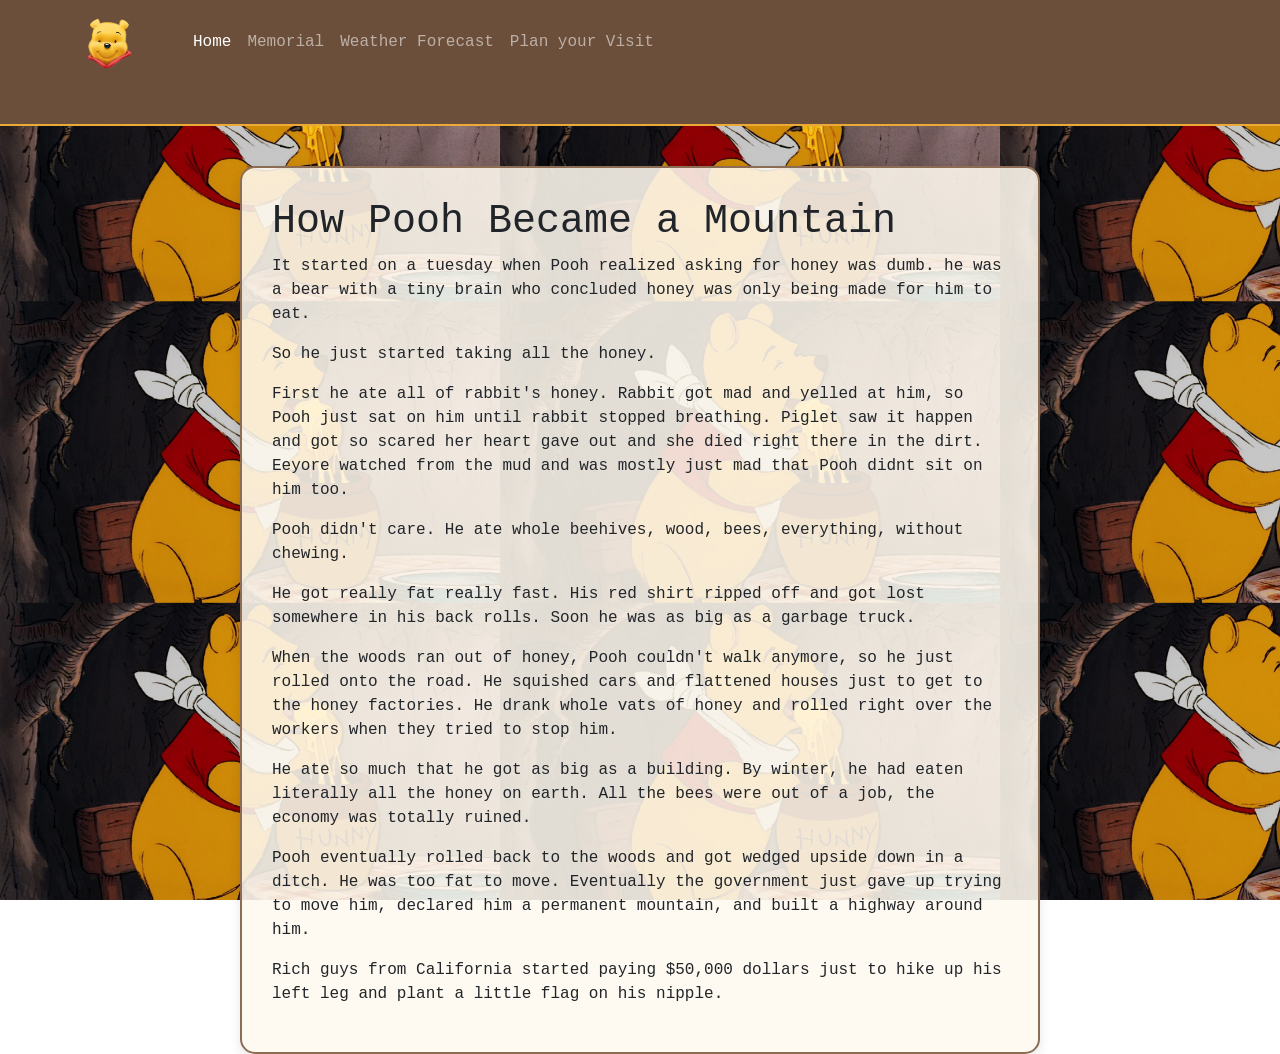
<file: index.html>
<!DOCTYPE html>
<html lang="en">
    <head>
        <meta charset="utf-8">
        <meta name="viewport" content="width=device-width, initial-scale=1">
        <title>Home</title>
        <link href="https://fonts.googleapis.com/css2?family=Special+Elite&display=swap" rel="stylesheet">
        <link href="https://cdn.jsdelivr.net/npm/bootstrap@5.3.8/dist/css/bootstrap.min.css" rel="stylesheet" integrity="sha384-sRIl4kxILFvY47J16cr9ZwB07vP4J8+LH7qKQnuqkuIAvNWLzeN8tE5YBujZqJLB" crossorigin="anonymous">
        <link href="styles.css" rel="stylesheet">
    </head>
    <script>

    // Tracks mouse movement and spawns a honey drop every few pixels
    document.addEventListener("mousemove", function(e) {
        // Create a drop element
        const drop = document.createElement("div");
        drop.classList.add("honey-drop");

        // Position the drop right at the cursor coordinates
        drop.style.left = (e.pageX - 7) + "px";
        drop.style.top = (e.pageY - 5) + "px";

        // Add it to the page body
        document.body.appendChild(drop);

        // Remove the element from the DOM after the 0.8s animation finishes to keep memory clean
        setTimeout(function() {
            drop.remove();
        }, 800);
    });

  document.addEventListener("DOMContentLoaded", function () {
    // Set the date Pooh ate all the honey (Year, Month-1, Day)
    const disasterDate = new Date(2000, 9, 19);
    const today = new Date();

    // Calculate difference in days
    const diffTime = Math.abs(today - disasterDate);
    const diffDays = Math.floor(diffTime / (1000 * 60 * 60 * 24));

    // Update the number in the ticker
    document.getElementById("honey-days").textContent = diffDays.toLocaleString();
});
    

    </script>
    <body>
        <!-- NAVIGATION BAR -->
        <nav class="navbar navbar-expand-lg" style="background-color: #6b4f3a;" data-bs-theme="dark">
            <div class="container" style="justify-content: flex-start; gap: 2rem;">

                <!-- Brand / Logo and Title -->
                <a class="navbar-brand" href="index.html">
                    <img src="winnie.png" alt="Winnie the Pooh" width="55" height="55" class="rounded-circle d-inline-block align-text-top">
                </a>

                <!-- Navbar Toggler for mobile screens -->
                <button class="navbar-toggler ms-auto" type="button" data-bs-toggle="collapse" data-bs-target="#navbarSupportedContent" aria-controls="navbarSupportedContent" aria-expanded="false" aria-label="Toggle navigation">
                    <span class="navbar-toggler-icon"></span>
                </button>

                <!-- Collapsible Links -->
                <div class="collapse navbar-collapse" id="navbarSupportedContent">
                    <ul class="navbar-nav mb-2 mb-lg-0">
                        <li class="nav-item">
                            <a class="nav-link active" aria-current="page" href="index.html">Home</a>
                        </li>
                        <li class="nav-item">
                            <a class="nav-link" href="winnie.html">Memorial</a>
                        </li>
                        <li class="nav-item">
                            <a class="nav-link" href="honey.html">Weather Forecast</a>
                        </li>
                        <li class="nav-item">
                            <a class="nav-link" href="contact.html">Plan your Visit</a>
                        </li>
                    </ul>
                </div>

            </div>
        </nav>

                         <!-- ticker-->
                 <div class="ticker-wrap">
                    <div class="ticker">
                        <span class="ticker-item"> <span id="honey-days">1,428</span> days since anyone had a decent tea with honey</span>
                    </div>
                 </div>

        <!-- HOMEPAGE CONTENT -->
        <div class="container pooh-box">
            <h1>How Pooh Became a Mountain</h1>
            <p>It started on a tuesday when Pooh realized asking for honey was dumb. he was a bear with a tiny brain who concluded honey was only being made for him to eat.</p>
            <p>So he just started taking all the honey.</p>
            <p>First he ate all of rabbit's honey. Rabbit got mad and yelled at him, so Pooh just sat on him until rabbit stopped breathing. Piglet saw it happen and got so scared her heart gave out and she died right there in the dirt. Eeyore watched from the mud and was mostly just mad that Pooh didnt sit on him too.</p>
            <p>Pooh didn't care. He ate whole beehives, wood, bees, everything, without chewing.</p>
            <p>He got really fat really fast. His red shirt ripped off and got lost somewhere in his back rolls. Soon he was as big as a garbage truck.</p>
            <p>When the woods ran out of honey, Pooh couldn't walk anymore, so he just rolled onto the road. He squished cars and flattened houses just to get to the honey factories. He drank whole vats of honey and rolled right over the workers when they tried to stop him.</p>
            <p>He ate so much that he got as big as a building. By winter, he had eaten literally all the honey on earth. All the bees were out of a job, the economy was totally ruined.</p>
            <p>Pooh eventually rolled back to the woods and got wedged upside down in a ditch. He was too fat to move. Eventually the government just gave up trying to move him, declared him a permanent mountain, and built a highway around him.</p>
            <p>Rich guys from California started paying $50,000 dollars just to hike up his left leg and plant a little flag on his nipple.</p>

        </div>

        <!-- Bootstrap JavaScript Bundle -->
        <script src="https://cdn.jsdelivr.net/npm/bootstrap@5.3.8/dist/js/bootstrap.bundle.min.js" integrity="sha384-FKyoEForCGlyvwx9Hj09JcYn3nv7wiPVlz7YYwJrWVcXK/BmnVDxM+D2scQbITxI" crossorigin="anonymous"></script>
    </body>
</html>
</file>
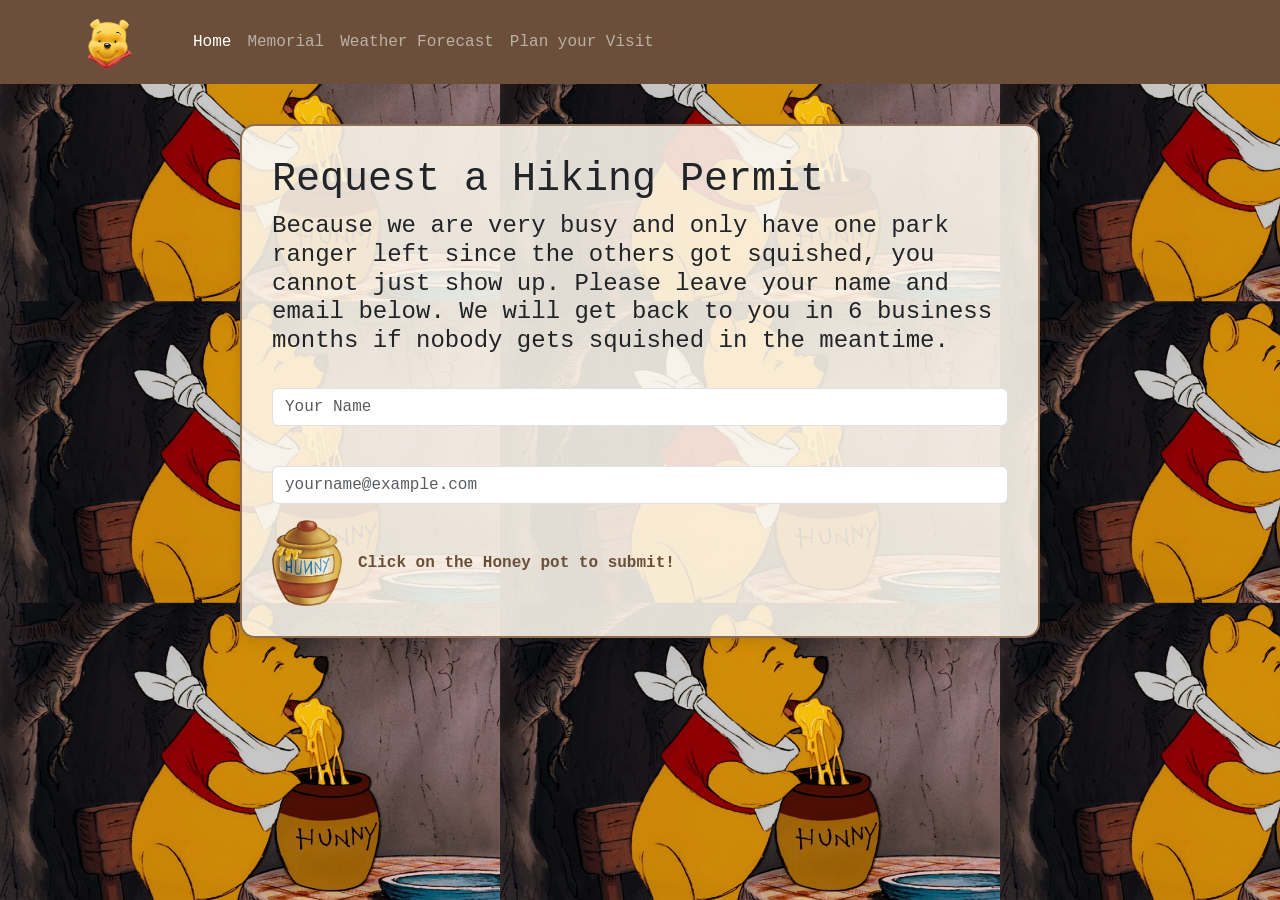
<file: contact.html>
<!DOCTYPE html>
<html lang="en">
    <head>
        <meta charset="utf-8">
        <meta name="viewport" content="width=device-width, initial-scale=1">
        <title>Plan your Visit</title>
        <link href="https://fonts.googleapis.com/css2?family=Special+Elite&display=swap" rel="stylesheet">
        <link href="https://cdn.jsdelivr.net/npm/bootstrap@5.3.8/dist/css/bootstrap.min.css" rel="stylesheet" integrity="sha384-sRIl4kxILFvY47J16cr9ZwB07vP4J8+LH7qKQnuqkuIAvNWLzeN8tE5YBujZqJLB" crossorigin="anonymous">
        <link href="styles.css" rel="stylesheet">
    </head>
        <script>
    // Tracks mouse movement and spawns a honey drop every few pixels
    document.addEventListener("mousemove", function(e) {
        // Create a drop element
        const drop = document.createElement("div");
        drop.classList.add("honey-drop");

        // Position the drop right at the cursor coordinates
        drop.style.left = (e.pageX - 7) + "px";
        drop.style.top = (e.pageY - 5) + "px";

        // Add it to the page body
        document.body.appendChild(drop);

        // Remove the element from the DOM after the 0.8s animation finishes to keep memory clean
        setTimeout(function() {
            drop.remove();
        }, 800);
    });


    // Update the number in the ticker
    document.getElementById("honey-days").textContent = diffDays.toLocaleString();

    </script>
    <body>
        <!-- NAVIGATION BAR -->
        <nav class="navbar navbar-expand-lg" style="background-color: #6b4f3a;" data-bs-theme="dark">
            <div class="container" style="justify-content: flex-start; gap: 2rem;">

                <!-- Brand / Logo and Title -->
                <a class="navbar-brand" href="index.html">
                    <img src="winnie.png" alt="Winnie the Pooh" width="55" height="55" class="rounded-circle d-inline-block align-text-top">
                </a>

                <!-- Navbar Toggler for mobile screens -->
                <button class="navbar-toggler ms-auto" type="button" data-bs-toggle="collapse" data-bs-target="#navbarSupportedContent" aria-controls="navbarSupportedContent" aria-expanded="false" aria-label="Toggle navigation">
                    <span class="navbar-toggler-icon"></span>
                </button>

                <!-- Collapsible Links -->
                <div class="collapse navbar-collapse" id="navbarSupportedContent">
                    <ul class="navbar-nav mb-2 mb-lg-0">
                        <li class="nav-item">
                            <a class="nav-link active" aria-current="page" href="index.html">Home</a>
                        </li>
                        <li class="nav-item">
                            <a class="nav-link" href="winnie.html">Memorial</a>
                        </li>
                        <li class="nav-item">
                            <a class="nav-link" href="honey.html">Weather Forecast</a>
                        </li>
                        <li class="nav-item">
                            <a class="nav-link" href="contact.html">Plan your Visit</a>
                        </li>
                    </ul>
                </div>

            </div>
        </nav>

        <!-- Main Page Content -->
        <div class="container pooh-box">
            <h1>Request a Hiking Permit</h1>
            <h4>Because we are very busy and only have one park ranger left since the others got squished, you cannot just show up. Please leave your name and email below. We will get back to you in 6 business months if nobody gets squished in the meantime.</h4>
            <!-- A simple form (counts toward your unique HTML tags!) -->
            <form>
                <div class="mb-3">
                    <label for="nameInput" class="form-label"></label>
                    <input type="text" class="form-control" id="nameInput" placeholder="Your Name">
                </div>
                <div class="mb-3">
                    <label for="emailInput" class="form-label"></label>
                    <input type="email" class="form-control" id="emailInput" placeholder="yourname@example.com">
                </div>
                <div class="d-flex align-items-center gap-3 mt-3">
                <button type="submit" style="background: none; border: none; padding: 0;">
                <img src="hunny.png" alt="Schedule!" width="70">
            </button>
            <span class="fw-semibold" style="color: #6b4f3a;">Click on the Honey pot to submit!</span>
            </div>
            </form>
        </div>

        <!-- Bootstrap JavaScript Bundle -->
        <script src="https://cdn.jsdelivr.net/npm/bootstrap@5.3.8/dist/js/bootstrap.bundle.min.js" integrity="sha384-FKyoEForCGlyvwx9Hj09JcYn3nv7wiPVlz7YYwJrWVcXK/BmnVDxM+D2scQbITxI" crossorigin="anonymous"></script>
    </body>
</html>
</file>
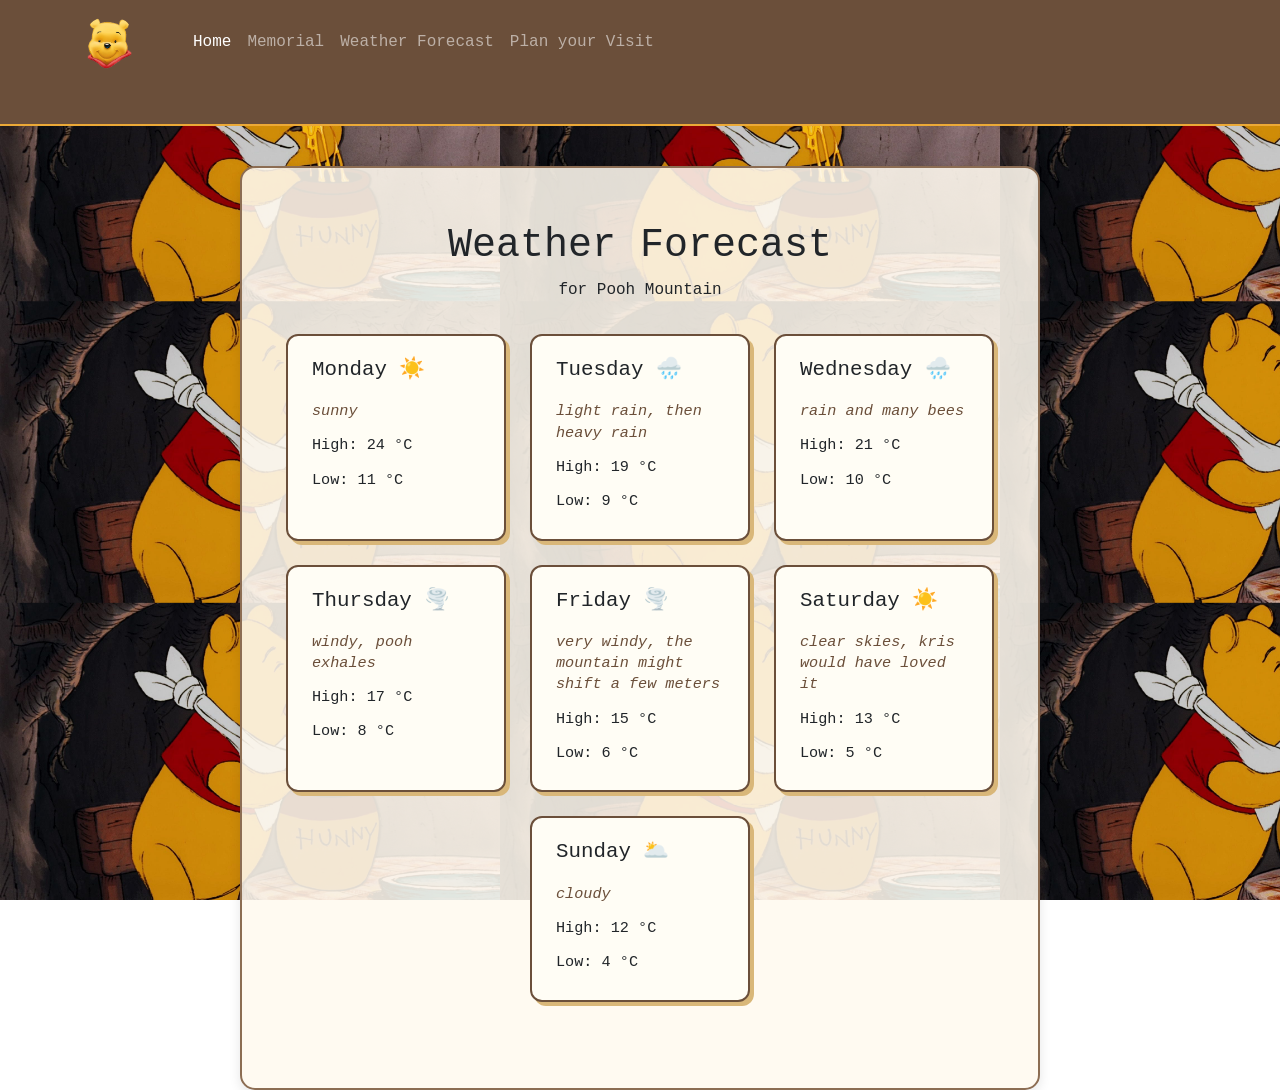
<file: honey.html>
<!DOCTYPE html>
<html lang="en">
    <head>
        <meta charset="utf-8">
        <meta name="viewport" content="width=device-width, initial-scale=1">
        <title>Weather Forecast</title>
        <link href="https://fonts.googleapis.com/css2?family=Special+Elite&display=swap" rel="stylesheet">
        <link href="https://cdn.jsdelivr.net/npm/bootstrap@5.3.8/dist/css/bootstrap.min.css" rel="stylesheet" integrity="sha384-sRIl4kxILFvY47J16cr9ZwB07vP4J8+LH7qKQnuqkuIAvNWLzeN8tE5YBujZqJLB" crossorigin="anonymous">
        <link href="styles.css" rel="stylesheet">
    </head>
    
<script>
    
    // Tracks mouse movement and spawns a honey drop every few pixels
    document.addEventListener("mousemove", function(e) {
        // Create a drop element
        const drop = document.createElement("div");
        drop.classList.add("honey-drop");

        // Position the drop right at the cursor coordinates
        drop.style.left = (e.pageX - 7) + "px";
        drop.style.top = (e.pageY - 5) + "px";

        // Add it to the page body
        document.body.appendChild(drop);

        // Remove the element from the DOM after the 0.8s animation finishes to keep memory clean
        setTimeout(function() {
            drop.remove();
        }, 800);
    });

  document.addEventListener("DOMContentLoaded", function () {
    // Set the date Pooh ate all the honey (Year, Month-1, Day)
    const disasterDate = new Date(2000, 9, 19);
    const today = new Date();

    // Calculate difference in days
    const diffTime = Math.abs(today - disasterDate);
    const diffDays = Math.floor(diffTime / (1000 * 60 * 60 * 24));

    // Update the number in the ticker
    document.getElementById("honey-days").textContent = diffDays.toLocaleString();
});
    
    </script>
    <body>
        <!-- NAVIGATION BAR -->
        <nav class="navbar navbar-expand-lg" style="background-color: #6b4f3a;" data-bs-theme="dark">
            <div class="container" style="justify-content: flex-start; gap: 2rem;">

                <!-- Brand / Logo and Title -->
                <a class="navbar-brand" href="index.html">
                    <img src="winnie.png" alt="Winnie the Pooh" width="55" height="55" class="rounded-circle d-inline-block align-text-top">
                </a>

                <!-- Navbar Toggler for mobile screens -->
                <button class="navbar-toggler ms-auto" type="button" data-bs-toggle="collapse" data-bs-target="#navbarSupportedContent" aria-controls="navbarSupportedContent" aria-expanded="false" aria-label="Toggle navigation">
                    <span class="navbar-toggler-icon"></span>
                </button>

                <!-- Collapsible Links -->
                <div class="collapse navbar-collapse" id="navbarSupportedContent">
                    <ul class="navbar-nav mb-2 mb-lg-0">
                        <li class="nav-item">
                            <a class="nav-link active" aria-current="page" href="index.html">Home</a>
                        </li>
                        <li class="nav-item">
                            <a class="nav-link" href="winnie.html">Memorial</a>
                        </li>
                        <li class="nav-item">
                            <a class="nav-link" href="honey.html">Weather Forecast</a>
                        </li>
                        <li class="nav-item">
                            <a class="nav-link" href="contact.html">Plan your Visit</a>
                        </li>
                    </ul>
                </div>
            </nav>

                            <!-- ticker-->
                 <div class="ticker-wrap">
                    <div class="ticker">
                        <span class="ticker-item"> <span id="honey-days">1,428</span> days since anyone had a decent tea with honey</span>
                    </div>
                 </div>

                 <!-- HOMEPAGE CONTENT -->
        <div class="container pooh-box">

                    <!-- FORECAST CONTENT -->
    <main class="container py-4">
        <h1 class="text-center">Weather Forecast</h1>
        <p id="status" class="text-center">Loading...</p>
        <section id="forecast" class="d-flex flex-wrap justify-content-center"></section>
    </main>
            <script src="weather.js"></script>
        </div>

        <script src="https://cdn.jsdelivr.net/npm/bootstrap@5.3.8/dist/js/bootstrap.bundle.min.js"></script>
</file>
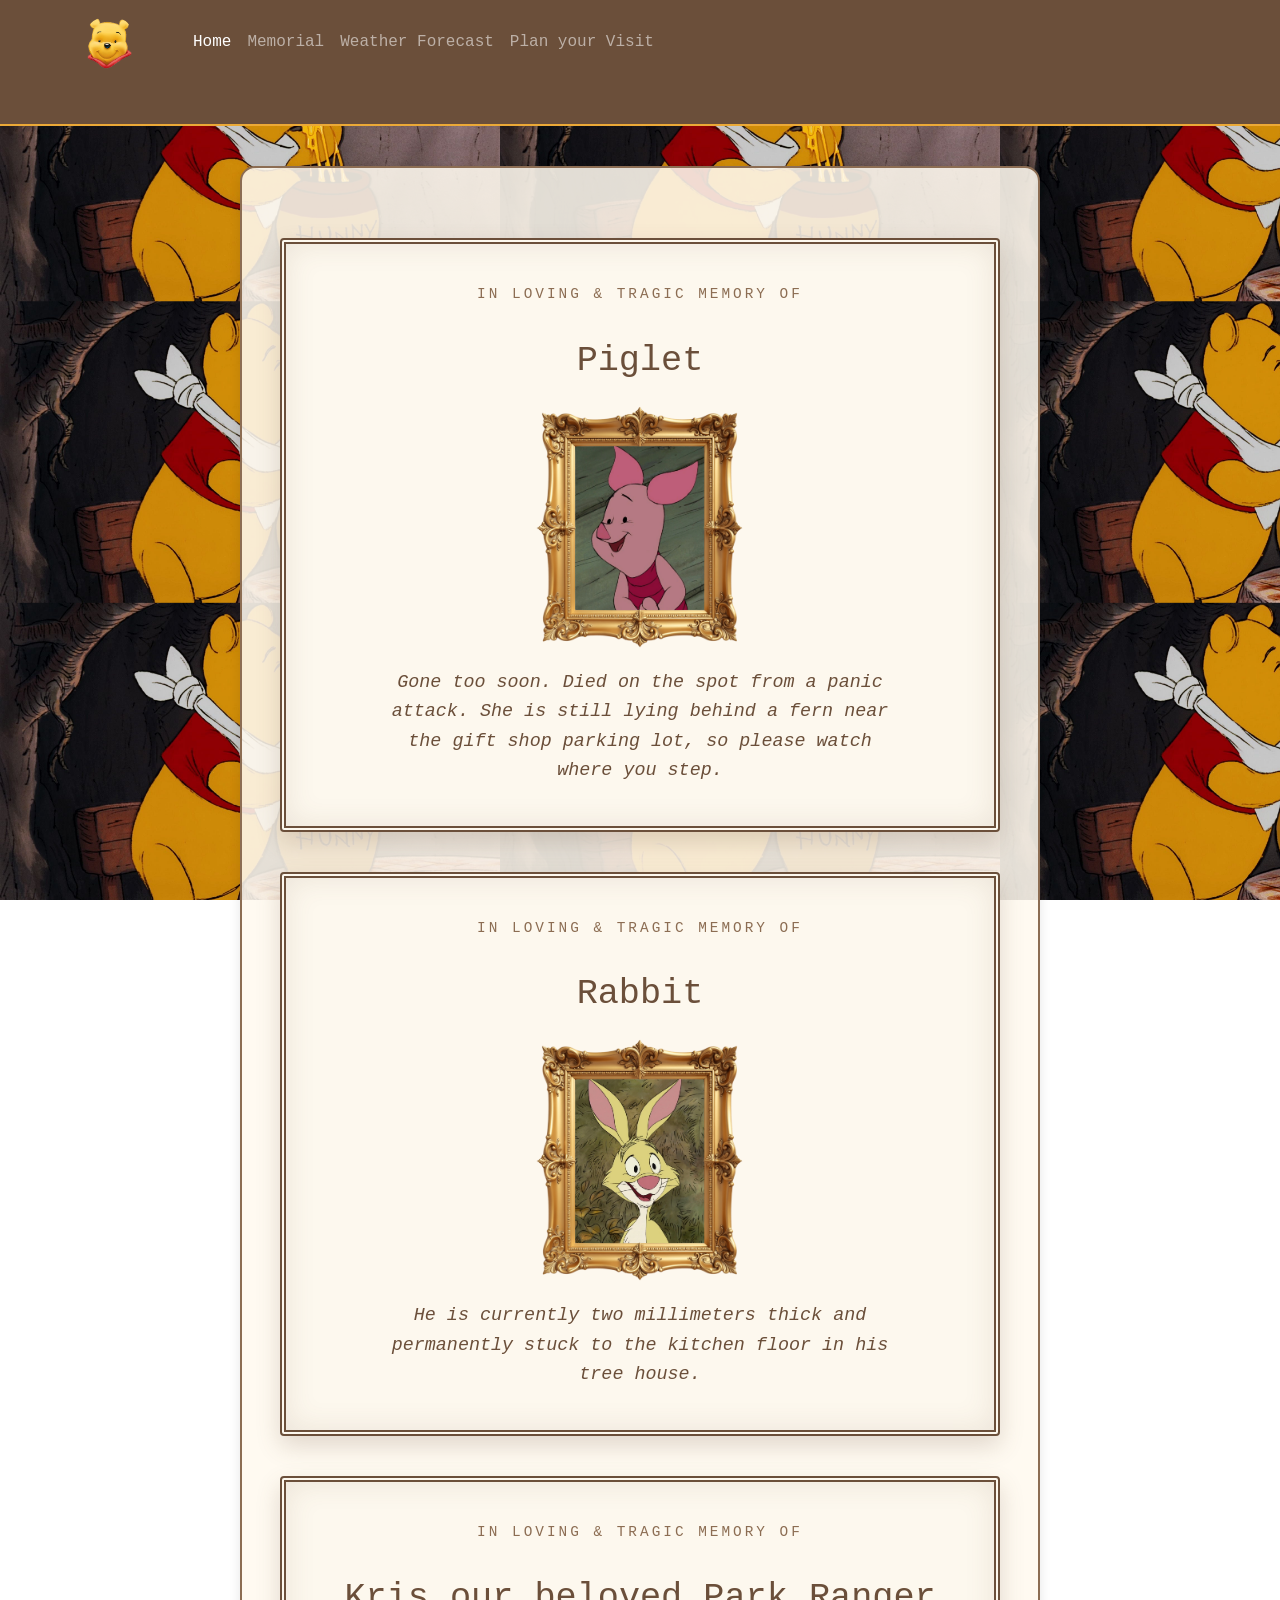
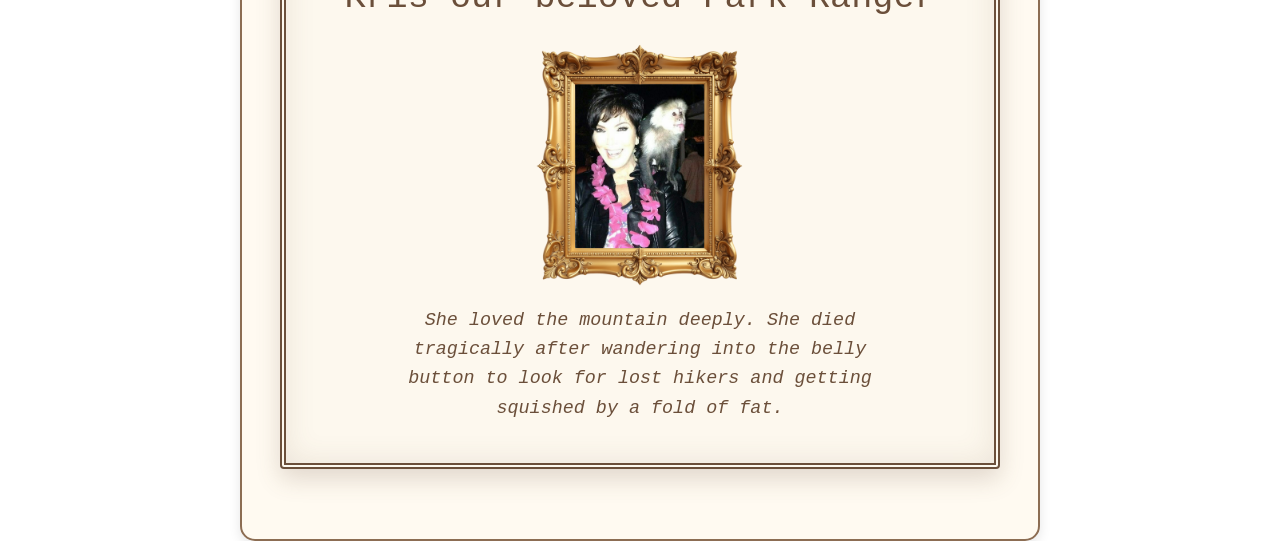
<file: winnie.html>
<!DOCTYPE html>
<html lang="en">
    <head>
        <meta charset="utf-8">
        <meta name="viewport" content="width=device-width, initial-scale=1">
        <title>Memorial</title>
        <link href="https://fonts.googleapis.com/css2?family=Special+Elite&display=swap" rel="stylesheet">
        <link href="https://cdn.jsdelivr.net/npm/bootstrap@5.3.8/dist/css/bootstrap.min.css" rel="stylesheet" integrity="sha384-sRIl4kxILFvY47J16cr9ZwB07vP4J8+LH7qKQnuqkuIAvNWLzeN8tE5YBujZqJLB" crossorigin="anonymous">
        <link href="styles.css" rel="stylesheet">
    </head>

    <script>
    // Tracks mouse movement and spawns a honey drop every few pixels
    document.addEventListener("mousemove", function(e) {
        // Create a drop element
        const drop = document.createElement("div");
        drop.classList.add("honey-drop");

        // Position the drop right at the cursor coordinates
        drop.style.left = (e.pageX - 7) + "px";
        drop.style.top = (e.pageY - 5) + "px";

        // Add it to the page body
        document.body.appendChild(drop);

        // Remove the element from the DOM after the 0.8s animation finishes to keep memory clean
        setTimeout(function() {
            drop.remove();
        }, 800);
    });

  document.addEventListener("DOMContentLoaded", function () {
    // Set the date Pooh ate all the honey (Year, Month-1, Day)
    const disasterDate = new Date(2000, 9, 19);
    const today = new Date();

    // Calculate difference in days
    const diffTime = Math.abs(today - disasterDate);
    const diffDays = Math.floor(diffTime / (1000 * 60 * 60 * 24));

    // Update the number in the ticker
    document.getElementById("honey-days").textContent = diffDays.toLocaleString();
});
    </script>
    
    <body>
        <!-- NAVIGATION BAR -->
        <nav class="navbar navbar-expand-lg" style="background-color: #6b4f3a;" data-bs-theme="dark">
            <div class="container" style="justify-content: flex-start; gap: 2rem;">

                <!-- Brand / Logo and Title -->
                <a class="navbar-brand" href="index.html">
                    <img src="winnie.png" alt="Winnie the Pooh" width="55" height="55" class="rounded-circle d-inline-block align-text-top">
                </a>

                <!-- Navbar Toggler for mobile screens -->
                <button class="navbar-toggler ms-auto" type="button" data-bs-toggle="collapse" data-bs-target="#navbarSupportedContent" aria-controls="navbarSupportedContent" aria-expanded="false" aria-label="Toggle navigation">
                    <span class="navbar-toggler-icon"></span>
                </button>

                <!-- Collapsible Links -->
                <div class="collapse navbar-collapse" id="navbarSupportedContent">
                    <ul class="navbar-nav mb-2 mb-lg-0">
                        <li class="nav-item">
                            <a class="nav-link active" aria-current="page" href="index.html">Home</a>
                        </li>
                        <li class="nav-item">
                            <a class="nav-link" href="winnie.html">Memorial</a>
                        </li>
                        <li class="nav-item">
                            <a class="nav-link" href="honey.html">Weather Forecast</a>
                        </li>
                        <li class="nav-item">
                            <a class="nav-link" href="contact.html">Plan your Visit</a>
                        </li>
                    </ul>
                </div>
            </nav>

                            <!-- ticker-->
                 <div class="ticker-wrap">
                    <div class="ticker">
                        <span class="ticker-item"> <span id="honey-days">1,428</span> days since anyone had a decent tea with honey</span>
                    </div>
                 </div>


                 <!-- HOMEPAGE CONTENT -->
        <div class="container pooh-box">

            <div class="memorial-plaque">
    <div class="memorial-header">In Loving & Tragic Memory Of</div>
    <br>
    <h2 class="memorial-name">Piglet</h2>

    <div>
        <img src="piglet.png" alt="Memorial Portrait" style="max-width: 250px;">
    </div>

    <p class="memorial-epitaph">
        Gone too soon. Died on the spot from a panic attack. She is still lying behind a fern near the gift shop parking lot, so please watch where you step.
    </p>

</div>

                <div class="memorial-plaque">
    <div class="memorial-header">In Loving & Tragic Memory Of</div>
    <br>
    <h2 class="memorial-name">Rabbit</h2>

    <!-- Optional dramatic sepia portrait -->
    <div>
        <img src="rabbit.png" alt="Memorial Portrait" style="max-width: 250px;">
    </div>

    <p class="memorial-epitaph">
        He is currently two millimeters thick and permanently stuck to the kitchen floor in his tree house.
    </p>
        </div>

                        <div class="memorial-plaque">
    <div class="memorial-header">In Loving & Tragic Memory Of</div>
    <br>
    <h2 class="memorial-name">Kris our beloved Park Ranger</h2>

    <!-- Optional dramatic sepia portrait -->
    <div>
        <img src="krisjenner.png" alt="Memorial Portrait" style="max-width: 250px;">
    </div>

    <p class="memorial-epitaph">
        She loved the mountain deeply. She died tragically after wandering into the belly button to look for lost hikers and getting squished by a fold of fat.
    </p>
        </div>

    </body>

    <script src="https://cdn.jsdelivr.net/npm/bootstrap@5.3.8/dist/js/bootstrap.bundle.min.js"></script>
</file>
<file: styles.css>
body {
    background-image: url("honeybackground.jpg");
    background-repeat: repeat;
    background-attachment: fixed;
    background-size: 500px;
    font-family: 'Courier New', monospace;
}

.pooh-box {
    background-color: rgba(255, 250, 240, 0.88);
    border: 2px solid #8c6d53;
    border-radius: 15px;
    padding: 30px;
    margin-top: 40px;
    max-width: 800px;
    box-shadow: 0 4px 12px rgba(0, 0, 0, 0.1);
}

.ticker-wrap {
    width: 100%;
    overflow: hidden;
    background-color: #6b4f3a;   /* Vintage sepia brown */
    color: #fffaf0;              /* Warm cream text */
    padding: 8px 0;
    border-bottom: 2px solid #eba937; /* Pooh red accent border */
    white-space: nowrap;
}

.ticker {
    display: inline-block;
    padding-left: 100%;          /* Starts off-screen to the right */
    animation: ticker-scroll 20s linear infinite;
}


.ticker-item {
    display: inline-block;
    padding: 0 2.5rem;           /* Spacing between headlines */
    font-weight: bold;
    letter-spacing: 0.5px;
}

@keyframes ticker-scroll {
    0% {
        transform: translateX(0);
    }
    100% {
        transform: translateX(-100%);
    }
}

.honey-drop {
    position: absolute;
    pointer-events: none; /* Ensures the drops don't block you from clicking buttons */
    width: 14px;
    height: 18px;
    background-color: #f4c44e; /* Golden honey color */
    border-radius: 50% 50% 50% 50% / 60% 60% 40% 40%; /* Gives it a teardrop shape */
    box-shadow: inset -2px -2px 0px rgba(184, 115, 51, 0.4); /* Gives it a glossy sheen */
    animation: drop-fade 0.8s linear forwards;
    z-index: 9999;
}

@keyframes drop-fade {
    0% {
        transform: translateY(0) scale(1);
        opacity: 1;
    }
    100% {
        transform: translateY(25px) scale(0.4); /* Sinks down slightly and shrinks */
        opacity: 0;
    }
}

.memorial-plaque {
    background-color: #fdf8ee;           /* Aged ivory parchment */
    border: 6px double #6b4f3a;          /* Classic double-line Victorian frame */
    border-radius: 4px;                  /* Sharp, formal corners */
    padding: 40px 35px;
    margin: 40px auto;
    max-width: 720px;
    text-align: center;
    box-shadow:
        0 10px 25px rgba(107, 79, 58, 0.2),
        inset 0 0 30px rgba(107, 79, 58, 0.12); /* Soft inner aged-paper shadow */
}

.memorial-header {
    font-size: 0.9rem;
    letter-spacing: 3px;
    text-transform: uppercase;
    color: #8c6d53;
    margin-bottom: 10px;
}

.memorial-name {
    font-size: 2.2rem;
    color: #6b4f3a;
    display: inline-block;
    padding-bottom: 6px;
    margin-bottom: 15px;
}

.memorial-portrait {
    width: 160px;
    height: 160px;
    object-fit: cover;
    border-radius: 50%;                  /* Oval/round Victorian locket frame */
    border: 4px double #6b4f3a;
    filter: sepia(65%) contrast(105%);   /* Makes any photo look dramatically old-timey */
    margin: 15px 0;
}

.memorial-epitaph {
    font-style: italic;
    font-size: 1.15rem;
    color: #6b4f3a;
    max-width: 520px;
    margin: 15px auto 0 auto;
    line-height: 1.6;
}

/* Forecast layout */
#forecast {
  display: flex;
  flex-wrap: wrap;
  justify-content: center;
  gap: 1.5rem;
  max-width: 1000px;
  margin: 2rem auto;
}

.card {
  flex: 0 0 220px;
  background: #fffdf5;
  border: 2px solid #6b4f3a;
  border-radius: 12px;
  padding: 1.25rem 1.5rem;
  box-shadow: 4px 4px 0 #d9b779;
  text-align: left;
}

.card h3 {
  font-size: 1.3rem;
  margin: 0 0 0.75rem;
  line-height: 1.3;
}

.card p {
  font-size: 0.95rem;
  margin: 0.4rem 0;
  line-height: 1.4;
}

.card p:first-of-type {
  color: #6b4f3a;
  font-style: italic;
}
</file>
